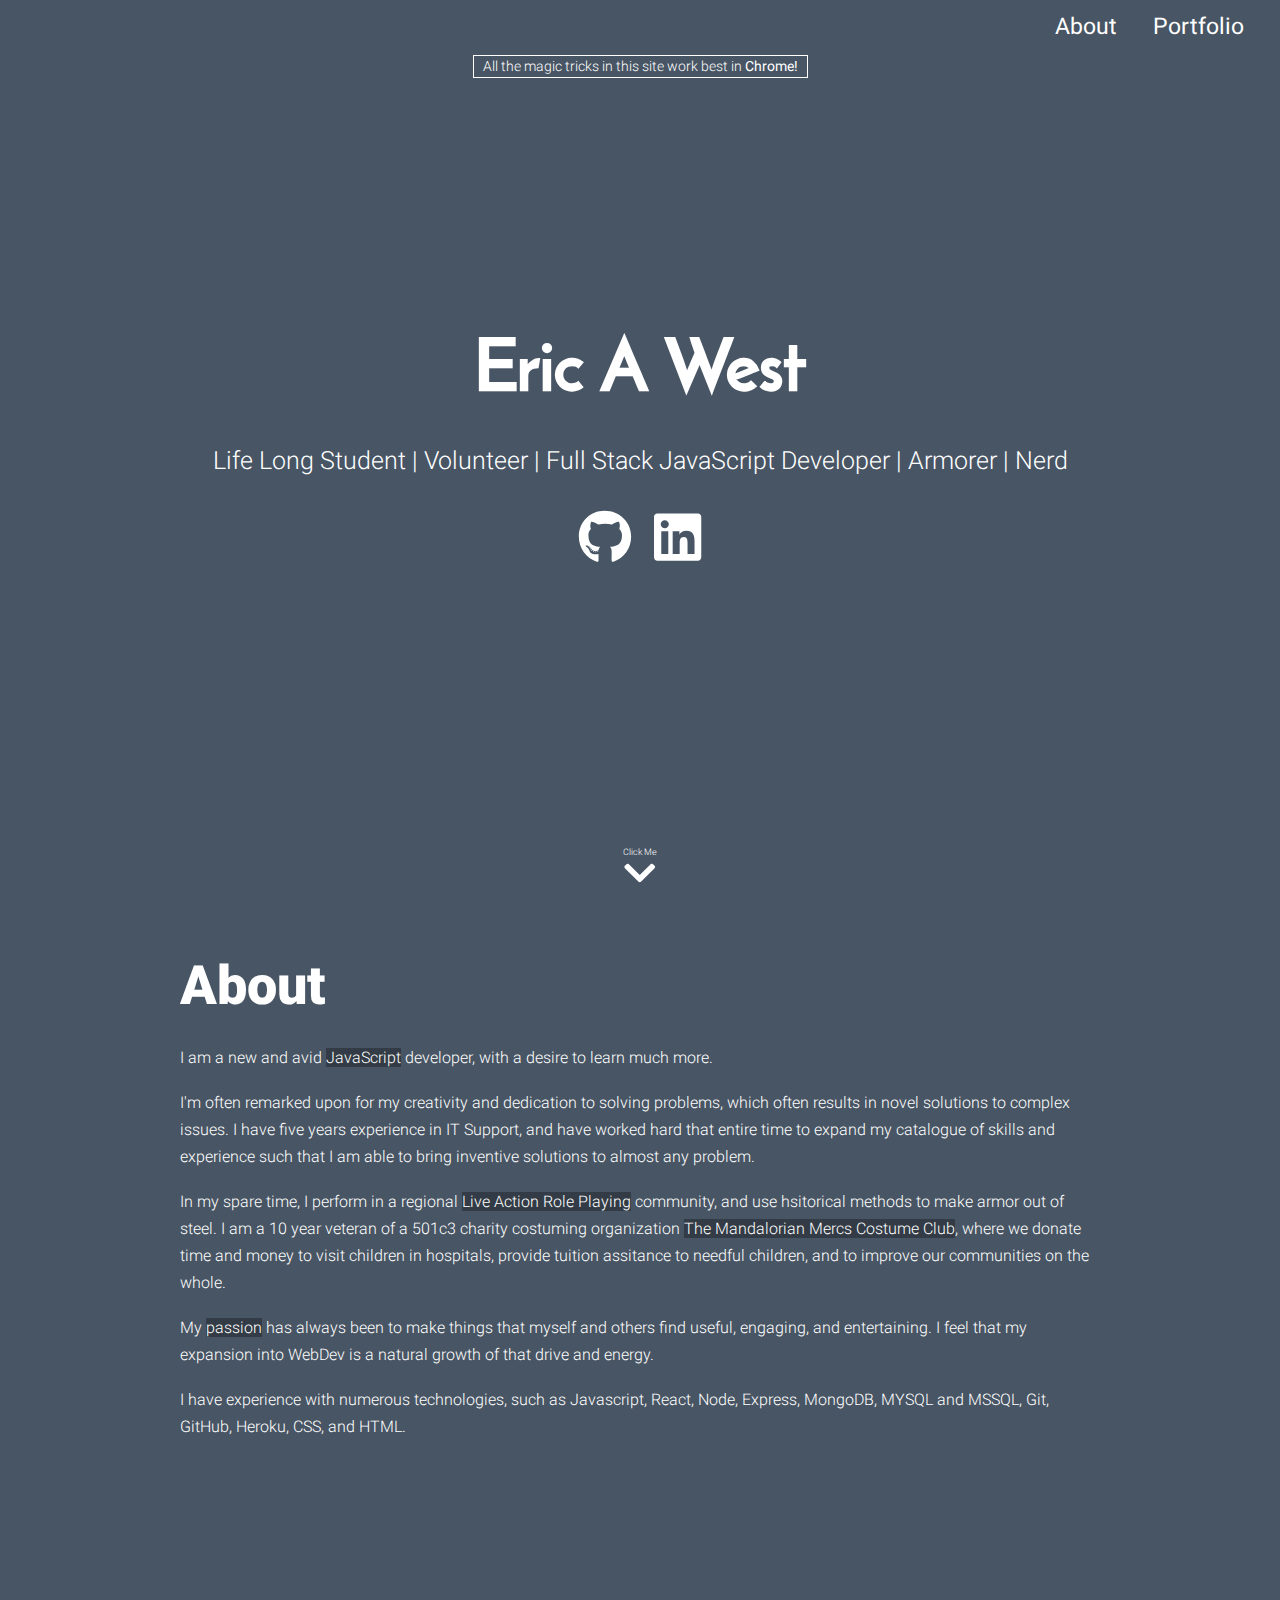
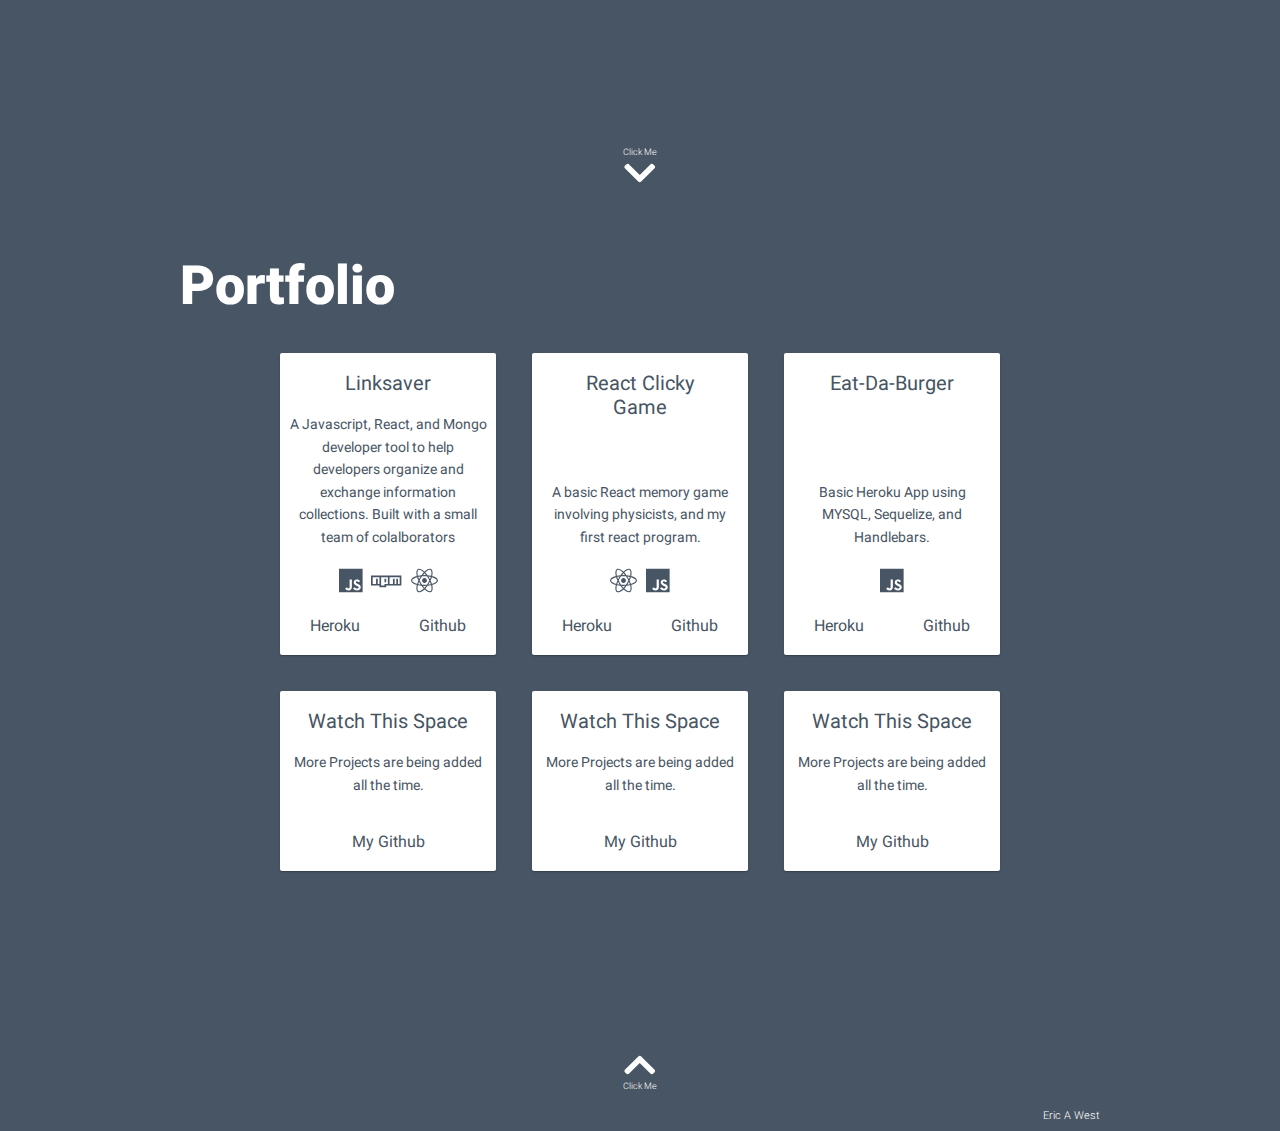
<file: index.html>
<!DOCTYPE html><html lang="en"><head><meta charset="utf-8"><meta name="viewport" content="width=device-width,initial-scale=1,shrink-to-fit=no"><meta name="theme-color" content="#000000"><link rel="manifest" href="/manifest.json"><link rel="shortcut icon" href="/favicon.ico"><title>Eric A West | Full Stack Developer | Armorer | Nerd</title><link href="/static/css/main.c14d0b73.css" rel="stylesheet"></head><body><noscript>You need to enable JavaScript to run this app.</noscript><div id="root"></div><script async src="https://www.googletagmanager.com/gtag/js?id=UA-115359405-1"></script><script>function gtag(){dataLayer.push(arguments)}window.dataLayer=window.dataLayer||[],gtag("js",new Date),gtag("config","UA-115359405-1")</script><script type="text/javascript" src="/static/js/main.3a4a1f70.js"></script></body></html>
</file>
<file: static/css/main.c14d0b73.css>
html{-webkit-box-sizing:border-box;box-sizing:border-box;font-size:14px}*,:after,:before{-webkit-box-sizing:inherit;box-sizing:inherit}body,h1,h2,h3,h4,h5,h6,ol,p,ul{margin:0;padding:0}ol,ul{list-style:none}img{max-width:100%;height:auto}@font-face{font-family:Roboto;font-style:normal;font-weight:100;src:local("Roboto Thin"),local("Roboto-Thin"),url(/static/media/roboto-100.9a8a1f8c.woff2) format("woff2")}@font-face{font-family:Roboto;font-style:normal;font-weight:300;src:local("Roboto Light"),local("Roboto-Light"),url(/static/media/roboto-300.c0cc9c92.woff2) format("woff2")}@font-face{font-family:Roboto;font-style:normal;font-weight:400;src:local("Roboto"),local("Roboto-Regular"),url(/static/media/roboto-400.ece6673e.woff2) format("woff2")}@font-face{font-family:Roboto;font-style:normal;font-weight:900;src:local("Roboto Black"),local("Roboto-Black"),url(/static/media/roboto-900.2e17a648.woff2) format("woff2")}@font-face{font-family:Reem Kufi;font-style:normal;font-weight:400;src:local("Reem Kufi Regular"),local("ReemKufi-Regular"),url(/static/media/reem-kufi-v4-latin-regular.d8f8811d.woff2) format("woff2"),url(/static/media/reem-kufi-v4-latin-regular.20e4fd7e.woff) format("woff")}html{font-size:12px}@media (min-width:376px){html{font-size:14px}}@media (min-width:426px){html{font-size:16px}}@media (min-width:769px){html{font-size:18px}}@media (min-width:1440px){html{font-size:20px}}body,h1,h2,h3,h4,h5,h6,ol,p,ul{font-family:Roboto,sans-serif;font-weight:300}h1{font-weight:900}.content-grid{margin:0 auto;width:calc(100% - 5rem)}@media (min-width:426px){.content-grid{width:calc(100% - 5rem)}}@media (min-width:769px){.content-grid{width:calc(100% - 10rem)}}@media (min-width:1025px){.content-grid{width:calc(100% - 20rem)}}::-webkit-scrollbar{display:none}a{text-decoration:none}.social-icons{padding:.25rem 0;font-size:3rem}@media (max-width:425px){.social-icons{font-size:2.5rem}}.social-icons a{padding:0 .625rem}.social-icons a.devto svg{margin-bottom:-.25rem;width:2.7rem;height:2.7rem}@media (max-width:425px){.social-icons a.devto svg{margin-bottom:-.225rem;width:2.25rem;height:2.25rem}}.social-icons.animate-icons a{display:inline-block;-webkit-transform:perspective(1px) translateZ(0);transform:perspective(1px) translateZ(0);-webkit-box-shadow:0 0 1px transparent;box-shadow:0 0 1px transparent}.social-icons.animate-icons a:active,.social-icons.animate-icons a:focus,.social-icons.animate-icons a:hover{-webkit-animation-name:icon-wobble;animation-name:icon-wobble;-webkit-animation-duration:.75s;animation-duration:.75s;-webkit-animation-timing-function:ease-in-out;animation-timing-function:ease-in-out;-webkit-animation-iteration-count:1;animation-iteration-count:1}@-webkit-keyframes icon-wobble{25%{-webkit-transform:translateY(-8px);transform:translateY(-8px)}50%{-webkit-transform:translateY(0);transform:translateY(0)}75%{-webkit-transform:translateY(-4px);transform:translateY(-4px)}to{-webkit-transform:translateY(0);transform:translateY(0)}}@keyframes icon-wobble{25%{-webkit-transform:translateY(-8px);transform:translateY(-8px)}50%{-webkit-transform:translateY(0);transform:translateY(0)}75%{-webkit-transform:translateY(-4px);transform:translateY(-4px)}to{-webkit-transform:translateY(0);transform:translateY(0)}}nav{position:fixed;top:0;width:100%;height:3rem;display:-ms-flexbox;display:flex;-ms-flex-align:center;align-items:center;-ms-flex-pack:end;justify-content:flex-end}@media (max-width:425px){nav{height:4rem}}nav .magic-wand{cursor:pointer;justify-self:flex-start;margin-left:1rem;display:-ms-flexbox;display:flex;-ms-flex-direction:column;flex-direction:column;-ms-flex-align:center;align-items:center}nav .magic-wand .magic-text{text-align:center;font-size:.5rem;padding-top:.25rem}nav .magic-wand.bounce-xy{-webkit-animation:bounce-xy 2s infinite;animation:bounce-xy 2s infinite}@-webkit-keyframes bounce-xy{0%,20%,50%,80%,to{-webkit-transform:translateY(0) translateX(0);transform:translateY(0) translateX(0)}40%{-webkit-transform:translateY(2px) translateX(2px);transform:translateY(2px) translateX(2px)}60%{-webkit-transform:translateY(1px) translateX(1px);transform:translateY(1px) translateX(1px)}}@keyframes bounce-xy{0%,20%,50%,80%,to{-webkit-transform:translateY(0) translateX(0);transform:translateY(0) translateX(0)}40%{-webkit-transform:translateY(2px) translateX(2px);transform:translateY(2px) translateX(2px)}60%{-webkit-transform:translateY(1px) translateX(1px);transform:translateY(1px) translateX(1px)}}nav .menu{margin-right:1rem;display:-ms-flexbox;display:flex;-ms-flex:1 1;flex:1 1;-ms-flex-pack:end;justify-content:flex-end}nav .menu__item{padding:.25rem 0;margin:0 1rem;font-size:1.25rem;font-weight:400;border-bottom:2px solid transparent}nav .menu__item:hover{cursor:pointer}.scroll-to-next{cursor:pointer}.scroll-to-next .arrow{text-align:center;margin:0 auto;padding-bottom:.5rem}.scroll-to-next .arrow .scroll-text{text-align:center;font-size:.5rem;margin-bottom:-.125rem}.scroll-to-next .bounce{-webkit-animation:bounce 2s infinite;animation:bounce 2s infinite}@-webkit-keyframes bounce{0%,20%,50%,80%,to{-webkit-transform:translateY(0);transform:translateY(0)}40%{-webkit-transform:translateY(-30px);transform:translateY(-30px)}60%{-webkit-transform:translateY(-15px);transform:translateY(-15px)}}@keyframes bounce{0%,20%,50%,80%,to{-webkit-transform:translateY(0);transform:translateY(0)}40%{-webkit-transform:translateY(-30px);transform:translateY(-30px)}60%{-webkit-transform:translateY(-15px);transform:translateY(-15px)}}.landing-page{min-height:100vh;-ms-flex:0 1 auto;flex:0 1 auto;-ms-flex-direction:column;flex-direction:column;-ms-flex-pack:center}.landing-page,.landing-page main{display:-ms-flexbox;display:flex;justify-content:center}.landing-page main{-ms-flex:1 0 auto;flex:1 0 auto;-ms-flex-direction:column;flex-direction:column;-ms-flex-pack:center;padding:3.25rem 1.5rem 1rem;text-align:center}@media (max-width:425px){.landing-page main{padding:4.25rem 1.5rem 1rem}}.landing-page main .intro-wrapper{-ms-flex:auto;flex:auto;display:-ms-flexbox;display:flex;-ms-flex-direction:column;flex-direction:column;-ms-flex-pack:center;justify-content:center;text-align:center}.landing-page main .intro-wrapper>.intro-name{font-family:Reem Kufi,sans-serif;font-size:4rem;font-weight:700;line-height:4rem;padding-bottom:1rem}@media (max-width:425px){.landing-page main .intro-wrapper>.intro-name{font-size:3rem;line-height:3.5rem}}.landing-page main .intro-wrapper>.tagline{font-size:1.375rem;margin:1.5rem 0;font-weight:300}@media (max-width:425px){.landing-page main .intro-wrapper>.tagline{font-size:1.25rem}}.landing-page main .browser-notes{font-size:.75rem}.landing-page main .browser-notes span{border-width:1px;border-style:solid;padding:.125rem .5rem}.about-page{padding-top:2rem;min-height:100vh;display:-ms-flexbox;display:flex;-ms-flex:0 1 auto;flex:0 1 auto;-ms-flex-direction:column;flex-direction:column;-ms-flex-pack:center;justify-content:center}@media (max-width:425px){.about-page{padding-top:3rem}}.about-page h1{padding:1rem 0;font-size:3rem}.about-page .content-grid{-ms-flex:auto;flex:auto}.about-page .about-wrapper .about-content{font-size:.875rem;line-height:1.5rem}@media (max-width:425px){.about-page .about-wrapper .about-content{font-size:1rem}}.about-page .about-wrapper .about-content p{font-weight:300;padding:.5rem 0}.about-page .about-wrapper .about-content .text-emoji{padding:2rem 0;font-size:1.5rem;font-weight:300;text-align:center}.portfolio-item{display:-ms-flexbox;display:flex;-ms-flex-direction:column;flex-direction:column;margin:.5rem 0;border-radius:2px;-webkit-transition:-webkit-box-shadow .25s;transition:-webkit-box-shadow .25s;-o-transition:box-shadow .25s;transition:box-shadow .25s;transition:box-shadow .25s,-webkit-box-shadow .25s;-webkit-box-shadow:0 1px 1px 0 rgba(0,0,0,.14),0 1px 3px 0 rgba(0,0,0,.12),0 2px 1px -2px rgba(0,0,0,.2);box-shadow:0 1px 1px 0 rgba(0,0,0,.14),0 1px 3px 0 rgba(0,0,0,.12),0 2px 1px -2px rgba(0,0,0,.2);width:12rem;margin:1rem}@media (max-width:425px){.portfolio-item{width:15rem}}.portfolio-item:hover{-webkit-box-shadow:0 6px 12px 0 rgba(0,0,0,.2);box-shadow:0 6px 12px 0 rgba(0,0,0,.2)}.portfolio-item__title{-ms-flex:1 1;flex:1 1;padding:1rem 1.5rem;font-size:1.125rem;font-weight:400;text-align:center}@media (max-width:425px){.portfolio-item__title{font-size:1.25rem}}.portfolio-item__desc{display:-ms-flexbox;display:flex;-ms-flex-direction:column;flex-direction:column;padding:0 .5rem;font-size:.75rem;font-weight:400;text-align:center;line-height:1.25rem}@media (max-width:425px){.portfolio-item__desc{font-size:.875rem}}.portfolio-item__icon{padding:1rem 0;font-size:1.5rem;font-weight:100;text-align:center}.portfolio-item__icon svg{margin:0 .25rem}.portfolio-item__links{padding:0 0 .75rem;display:-ms-flexbox;display:flex;-ms-flex-pack:distribute;justify-content:space-around;font-size:.875rem;font-weight:400}.portfolio-item__links a{padding-bottom:.25rem;border-bottom:2px solid transparent}.portfolio-item__links a:hover{cursor:pointer;border-bottom:2px solid inherit}.scroll-to-previous{cursor:pointer}.scroll-to-previous .arrow{text-align:center;margin:0 auto;padding-bottom:.5rem}.scroll-to-previous .arrow .scroll-text{text-align:center;font-size:.5rem;margin-top:-.125rem}.scroll-to-previous .bounce{-webkit-animation:bounce 2s infinite;animation:bounce 2s infinite}@-webkit-keyframes bounce{0%,20%,50%,80%,to{-webkit-transform:translateY(0);transform:translateY(0)}40%{-webkit-transform:translateY(-30px);transform:translateY(-30px)}60%{-webkit-transform:translateY(-15px);transform:translateY(-15px)}}@keyframes bounce{0%,20%,50%,80%,to{-webkit-transform:translateY(0);transform:translateY(0)}40%{-webkit-transform:translateY(-30px);transform:translateY(-30px)}60%{-webkit-transform:translateY(-15px);transform:translateY(-15px)}}.portfolio-page{padding-top:2rem;min-height:100vh;display:-ms-flexbox;display:flex;-ms-flex:0 1 auto;flex:0 1 auto;-ms-flex-direction:column;flex-direction:column;-ms-flex-pack:center;justify-content:center}@media (max-width:425px){.portfolio-page{padding-top:3rem}}.portfolio-page h1{padding:1rem 0;font-size:3rem}.portfolio-page .content-grid{-ms-flex:auto;flex:auto}.portfolio-page .portfolio-wrapper{display:-ms-flexbox;display:flex;-ms-flex-wrap:wrap;flex-wrap:wrap;-ms-flex-pack:center;justify-content:center}@media (max-width:425px){.portfolio-page .portfolio-wrapper{-ms-flex-direction:column;flex-direction:column;-ms-flex-align:center;align-items:center}}.parallax{position:fixed;z-index:1}.parallax #stars1{-webkit-animation:animStar 150s linear infinite;animation:animStar 150s linear infinite}.parallax #stars1,.parallax #stars1:after{width:1px;height:1px;border-radius:50%;background:transparent;-webkit-box-shadow:760px 1339px,897px 1165px,1618px 403px,1306px 981px,921px 594px,28px 1871px,633px 1867px,1810px 447px,1400px 244px,280px 990px,752px 801px,444px 1674px,453px 703px,1433px 845px,805px 1423px,982px 31px,727px 1102px,553px 1249px,431px 273px,821px 331px,1009px 1531px,470px 903px,1350px 438px,1096px 1017px,893px 478px,557px 7px,1666px 47px,1635px 467px,1556px 1413px,1250px 944px,1296px 972px,1507px 777px,1051px 1910px,176px 1230px,1535px 1734px,715px 1926px,1785px 289px,170px 534px,1843px 1586px,525px 164px,694px 804px,1980px 1868px,1601px 1702px,180px 993px,379px 18px,1362px 1218px,1552px 1740px,253px 1248px,543px 28px,495px 1580px,1866px 783px,1339px 920px,326px 536px,1570px 1511px,619px 218px,359px 1472px,707px 749px,1487px 1833px,241px 208px,152px 1739px,794px 927px,808px 1416px,236px 182px,820px 1196px,625px 1918px,1711px 375px,785px 1910px,295px 1541px,1178px 1492px,282px 71px,221px 1107px,1193px 1206px,1050px 395px,1362px 1744px,740px 1874px,1766px 1860px,785px 681px,217px 1420px,1121px 715px,635px 771px,923px 1480px,680px 240px,106px 1955px,1858px 1158px,186px 560px,1369px 1133px,1084px 1844px,1318px 763px,277px 875px,701px 861px,1036px 1149px,1212px 1981px,1804px 199px,866px 559px,1650px 1295px,486px 258px,943px 1594px,1893px 233px,1902px 1204px,1233px 1545px,241px 10px,404px 1603px,1044px 1369px,1684px 1116px,777px 1215px,1716px 1061px,1512px 1787px,830px 114px,1035px 404px,1969px 1162px,1222px 45px,1354px 1241px,469px 1152px,1439px 1537px,1205px 630px,366px 533px,1011px 296px,658px 644px,234px 1576px,1689px 591px,983px 1502px,1596px 619px,1548px 1281px,460px 582px,1668px 885px,1185px 1835px,912px 137px,733px 817px,732px 1779px,157px 305px,758px 1814px,581px 1545px,1471px 603px,1759px 1442px,932px 1839px,1385px 1934px,1002px 388px,1098px 322px,747px 636px,1325px 1081px,1041px 41px,259px 516px,1218px 873px,40px 880px,1131px 1551px,881px 304px,184px 1518px,1851px 281px,1913px 1480px,661px 19px,1704px 1454px,543px 1372px,1817px 380px,1567px 532px,344px 347px,910px 1307px,155px 219px,356px 1851px,517px 131px,1770px 1442px,1114px 799px,1761px 1578px,754px 454px,565px 604px,1254px 1368px,9px 379px,1613px 1627px,1631px 1581px,1351px 632px,1692px 829px,1279px 1663px,412px 460px,976px 1485px,1652px 1917px,443px 1673px,83px 1906px,978px 929px,931px 407px,1775px 344px,479px 1190px,907px 646px,319px 408px,989px 1579px,1022px 459px,334px 1894px,1256px 322px,1038px 140px,1781px 1190px,782px 1391px,896px 1350px,785px 1451px,1239px 1743px,558px 37px,1710px 1325px,1074px 162px,483px 601px,59px 1792px,206px 1358px,501px 1417px,1082px 1479px,1631px 499px,236px 1147px,2000px 1998px,522px 1425px,15px 994px,220px 1901px,1894px 1016px,368px 666px,1315px 1068px,1847px 1821px,1479px 1783px,258px 270px,1593px 1073px,423px 1603px,45px 100px,94px 405px,587px 1729px,451px 281px,1447px 931px,404px 94px,1061px 236px,1886px 191px,1136px 1762px,593px 901px,1192px 407px,1260px 1333px,192px 1845px,448px 231px,1719px 329px,1050px 166px,414px 1189px,64px 1373px,1151px 112px,63px 50px,1586px 920px,640px 187px,986px 1147px,1152px 1597px,358px 512px,1844px 288px,183px 580px,1171px 1196px,560px 441px,1843px 947px,209px 1262px,1817px 269px,1882px 726px,1635px 902px,304px 1093px,1881px 1522px,533px 571px,838px 1098px,1335px 1172px,1605px 1783px,1986px 1943px,209px 1164px,40px 1657px,1390px 1182px,1169px 1954px,913px 330px,897px 1187px,1261px 599px,1244px 951px,1917px 1724px,471px 109px,1380px 337px,1834px 14px,1329px 580px,1158px 1099px,1881px 802px,502px 932px,1581px 1917px,1677px 352px,74px 1810px,1321px 1472px,378px 1424px,654px 1560px,1063px 7px,101px 1742px,1290px 851px,1480px 1485px,308px 124px,1858px 620px,377px 1701px,1393px 1527px,488px 1419px,720px 111px,1372px 834px,367px 1653px,114px 72px,787px 1451px,1748px 15px,1515px 347px,541px 1837px,1511px 1726px,982px 1063px,833px 845px,455px 459px,266px 191px,1605px 1452px,895px 775px,854px 603px,935px 468px,151px 290px,799px 996px,1821px 913px,1761px 1142px,1796px 63px,126px 1378px,1168px 1311px,1033px 1190px,1035px 601px,649px 197px,412px 446px,44px 920px,1439px 79px,303px 519px,799px 1990px,1217px 1388px,376px 154px,41px 1906px,13px 508px,596px 870px,1840px 538px,136px 735px,243px 1173px,831px 1426px,879px 360px,1627px 190px,27px 516px,1843px 907px,512px 1790px,1175px 831px,1326px 1224px,1923px 889px,467px 771px,683px 1089px,1300px 597px,332px 181px,780px 1524px,1797px 1473px,532px 1220px,451px 889px,1181px 1459px,1981px 160px,1528px 1736px,1225px 1908px,1974px 1656px,1163px 1683px,194px 1061px,1409px 1854px,1493px 1161px,582px 814px,1457px 1466px,48px 1195px,1735px 515px,1777px 831px,851px 1583px,733px 28px,1638px 1309px,208px 891px,1770px 1869px,1424px 1972px,1560px 344px,6px 1843px,1681px 1555px,296px 965px,623px 750px,1444px 1901px,1506px 189px,1808px 1259px,1803px 1317px,1919px 1339px,1647px 1350px,1197px 1143px,678px 403px,1493px 1698px,1740px 1620px,352px 736px,99px 600px,1636px 1275px,1943px 1695px,854px 360px,1101px 831px,1176px 47px,1301px 1006px,521px 1830px,396px 1641px,1879px 926px,800px 1887px,205px 1097px,144px 1692px,1625px 837px,1176px 1216px,1760px 537px,557px 732px,1893px 1308px,6px 1172px,1183px 1412px,1203px 1987px,851px 62px,63px 17px,1853px 1368px,770px 633px,662px 203px,61px 1919px,306px 1228px,1028px 1244px,1423px 1467px,888px 798px,759px 383px,837px 1422px,221px 1618px,907px 34px,488px 36px,1295px 745px,493px 135px,359px 1825px,1953px 1620px,1422px 274px,815px 1510px,331px 17px,1418px 1917px,100px 728px,1669px 741px,1656px 899px,406px 330px,1408px 753px,1975px 1848px,1130px 1561px,388px 1821px,415px 1070px,82px 1378px,1476px 784px,1394px 1653px,1495px 1213px,1809px 1347px,458px 1031px,1190px 542px,1407px 661px,869px 408px,184px 997px,1987px 783px,1627px 1406px,659px 428px,572px 1576px,950px 1891px,519px 1847px,1680px 797px,1609px 944px,603px 158px,1864px 1883px,703px 726px,539px 234px,1401px 1756px,535px 799px,1323px 752px,969px 1240px,435px 1284px,1413px 309px,550px 909px,843px 342px,261px 375px,1665px 1905px,595px 520px,751px 1166px,285px 1430px,1363px 1864px,1081px 1554px,640px 1177px,989px 360px,1114px 815px,1724px 1163px,322px 776px,251px 1384px,433px 1856px,1675px 1843px,1215px 244px,1851px 1161px,1248px 719px,1171px 211px,763px 1567px,970px 406px,52px 1149px,1416px 403px,1590px 1470px,489px 1317px,279px 1104px,44px 115px,1432px 110px,1916px 1911px,1811px 1099px,1618px 1018px,1818px 550px,1072px 237px,872px 355px,1323px 1075px,1px 1728px,835px 1672px,609px 1640px,1758px 729px,954px 837px,769px 541px,543px 1694px,187px 1063px,243px 1873px,1262px 15px,1620px 359px,1126px 856px,874px 152px,397px 323px,98px 580px,848px 816px,1015px 205px,176px 1467px,825px 769px,146px 1000px,15px 162px,441px 80px,1039px 1740px,277px 1188px,1890px 337px,413px 1352px,998px 1137px,532px 1393px,1652px 33px,28px 1008px,1598px 1778px,1107px 5px,541px 1661px,394px 19px,1260px 563px,1799px 1403px,931px 1503px,19px 709px,965px 914px,98px 1432px,217px 408px,1948px 748px,607px 1777px,623px 62px,189px 1889px,1736px 252px,56px 168px,1688px 516px,1592px 1437px,484px 836px,277px 1435px,393px 644px,1778px 1204px,1264px 960px,1610px 1240px,12px 49px,749px 1874px,592px 1391px,434px 1570px,1413px 1078px,1359px 1506px,1191px 1835px,957px 79px,1543px 572px,629px 720px,529px 466px,976px 73px,97px 667px,1294px 1205px,643px 78px,1563px 195px,1434px 271px,660px 83px,109px 544px,1028px 124px,864px 1169px,1796px 1964px,1705px 1571px,1170px 1687px,688px 1600px,1666px 44px,512px 26px,1322px 64px,278px 440px,1937px 977px,1585px 1454px,116px 1399px,972px 1397px,163px 1905px,354px 1504px,236px 1069px,1514px 177px,202px 648px,1530px 5px,1828px 440px,555px 1272px,1320px 892px,566px 876px,677px 1464px,578px 1671px,591px 1590px,968px 286px,1551px 395px,575px 32px,168px 950px,1544px 1397px,1619px 625px,1577px 208px,477px 1288px,1383px 1564px,1861px 430px,1405px 916px,65px 1324px,1893px 1131px,1045px 965px,233px 869px,1923px 399px,1869px 1364px,802px 1746px,1334px 1568px,812px 1565px,1477px 1161px,402px 13px,1127px 878px,313px 550px,267px 485px,101px 27px,624px 1181px,478px 691px,1307px 1874px,622px 998px,1275px 1181px,1387px 1677px,925px 663px,1543px 1559px,130px 175px,122px 1643px,1075px 792px,1858px 888px,183px 860px,1871px 244px,1373px 480px,356px 1438px,416px 847px,884px 1323px,676px 362px,379px 490px,1812px 121px,789px 239px,427px 1360px,1718px 717px,1938px 1731px,1700px 1487px,1719px 921px,761px 213px,841px 1043px,256px 1217px,251px 714px,1872px 1303px,150px 1610px,1874px 598px,946px 1832px,589px 560px,1668px 1894px,24px 17px,88px 1537px,1222px 310px,1887px 1352px,746px 381px,546px 177px,1186px 950px,1078px 655px,1348px 1567px,1736px 353px,894px 187px,489px 774px,316px 627px,975px 1796px,1717px 1186px,1488px 940px,1837px 1591px,1027px 1087px,1894px 1512px,1964px 520px,19px 1388px,26px 1630px,1319px 709px,762px 1358px,459px 1892px,1608px 408px,1125px 1528px,664px 415px,1551px 555px,1979px 1179px,1939px 936px,374px 382px,1329px 617px,101px 627px,1439px 1395px,52px 208px,1242px 1948px,917px 460px,424px 660px;box-shadow:760px 1339px,897px 1165px,1618px 403px,1306px 981px,921px 594px,28px 1871px,633px 1867px,1810px 447px,1400px 244px,280px 990px,752px 801px,444px 1674px,453px 703px,1433px 845px,805px 1423px,982px 31px,727px 1102px,553px 1249px,431px 273px,821px 331px,1009px 1531px,470px 903px,1350px 438px,1096px 1017px,893px 478px,557px 7px,1666px 47px,1635px 467px,1556px 1413px,1250px 944px,1296px 972px,1507px 777px,1051px 1910px,176px 1230px,1535px 1734px,715px 1926px,1785px 289px,170px 534px,1843px 1586px,525px 164px,694px 804px,1980px 1868px,1601px 1702px,180px 993px,379px 18px,1362px 1218px,1552px 1740px,253px 1248px,543px 28px,495px 1580px,1866px 783px,1339px 920px,326px 536px,1570px 1511px,619px 218px,359px 1472px,707px 749px,1487px 1833px,241px 208px,152px 1739px,794px 927px,808px 1416px,236px 182px,820px 1196px,625px 1918px,1711px 375px,785px 1910px,295px 1541px,1178px 1492px,282px 71px,221px 1107px,1193px 1206px,1050px 395px,1362px 1744px,740px 1874px,1766px 1860px,785px 681px,217px 1420px,1121px 715px,635px 771px,923px 1480px,680px 240px,106px 1955px,1858px 1158px,186px 560px,1369px 1133px,1084px 1844px,1318px 763px,277px 875px,701px 861px,1036px 1149px,1212px 1981px,1804px 199px,866px 559px,1650px 1295px,486px 258px,943px 1594px,1893px 233px,1902px 1204px,1233px 1545px,241px 10px,404px 1603px,1044px 1369px,1684px 1116px,777px 1215px,1716px 1061px,1512px 1787px,830px 114px,1035px 404px,1969px 1162px,1222px 45px,1354px 1241px,469px 1152px,1439px 1537px,1205px 630px,366px 533px,1011px 296px,658px 644px,234px 1576px,1689px 591px,983px 1502px,1596px 619px,1548px 1281px,460px 582px,1668px 885px,1185px 1835px,912px 137px,733px 817px,732px 1779px,157px 305px,758px 1814px,581px 1545px,1471px 603px,1759px 1442px,932px 1839px,1385px 1934px,1002px 388px,1098px 322px,747px 636px,1325px 1081px,1041px 41px,259px 516px,1218px 873px,40px 880px,1131px 1551px,881px 304px,184px 1518px,1851px 281px,1913px 1480px,661px 19px,1704px 1454px,543px 1372px,1817px 380px,1567px 532px,344px 347px,910px 1307px,155px 219px,356px 1851px,517px 131px,1770px 1442px,1114px 799px,1761px 1578px,754px 454px,565px 604px,1254px 1368px,9px 379px,1613px 1627px,1631px 1581px,1351px 632px,1692px 829px,1279px 1663px,412px 460px,976px 1485px,1652px 1917px,443px 1673px,83px 1906px,978px 929px,931px 407px,1775px 344px,479px 1190px,907px 646px,319px 408px,989px 1579px,1022px 459px,334px 1894px,1256px 322px,1038px 140px,1781px 1190px,782px 1391px,896px 1350px,785px 1451px,1239px 1743px,558px 37px,1710px 1325px,1074px 162px,483px 601px,59px 1792px,206px 1358px,501px 1417px,1082px 1479px,1631px 499px,236px 1147px,2000px 1998px,522px 1425px,15px 994px,220px 1901px,1894px 1016px,368px 666px,1315px 1068px,1847px 1821px,1479px 1783px,258px 270px,1593px 1073px,423px 1603px,45px 100px,94px 405px,587px 1729px,451px 281px,1447px 931px,404px 94px,1061px 236px,1886px 191px,1136px 1762px,593px 901px,1192px 407px,1260px 1333px,192px 1845px,448px 231px,1719px 329px,1050px 166px,414px 1189px,64px 1373px,1151px 112px,63px 50px,1586px 920px,640px 187px,986px 1147px,1152px 1597px,358px 512px,1844px 288px,183px 580px,1171px 1196px,560px 441px,1843px 947px,209px 1262px,1817px 269px,1882px 726px,1635px 902px,304px 1093px,1881px 1522px,533px 571px,838px 1098px,1335px 1172px,1605px 1783px,1986px 1943px,209px 1164px,40px 1657px,1390px 1182px,1169px 1954px,913px 330px,897px 1187px,1261px 599px,1244px 951px,1917px 1724px,471px 109px,1380px 337px,1834px 14px,1329px 580px,1158px 1099px,1881px 802px,502px 932px,1581px 1917px,1677px 352px,74px 1810px,1321px 1472px,378px 1424px,654px 1560px,1063px 7px,101px 1742px,1290px 851px,1480px 1485px,308px 124px,1858px 620px,377px 1701px,1393px 1527px,488px 1419px,720px 111px,1372px 834px,367px 1653px,114px 72px,787px 1451px,1748px 15px,1515px 347px,541px 1837px,1511px 1726px,982px 1063px,833px 845px,455px 459px,266px 191px,1605px 1452px,895px 775px,854px 603px,935px 468px,151px 290px,799px 996px,1821px 913px,1761px 1142px,1796px 63px,126px 1378px,1168px 1311px,1033px 1190px,1035px 601px,649px 197px,412px 446px,44px 920px,1439px 79px,303px 519px,799px 1990px,1217px 1388px,376px 154px,41px 1906px,13px 508px,596px 870px,1840px 538px,136px 735px,243px 1173px,831px 1426px,879px 360px,1627px 190px,27px 516px,1843px 907px,512px 1790px,1175px 831px,1326px 1224px,1923px 889px,467px 771px,683px 1089px,1300px 597px,332px 181px,780px 1524px,1797px 1473px,532px 1220px,451px 889px,1181px 1459px,1981px 160px,1528px 1736px,1225px 1908px,1974px 1656px,1163px 1683px,194px 1061px,1409px 1854px,1493px 1161px,582px 814px,1457px 1466px,48px 1195px,1735px 515px,1777px 831px,851px 1583px,733px 28px,1638px 1309px,208px 891px,1770px 1869px,1424px 1972px,1560px 344px,6px 1843px,1681px 1555px,296px 965px,623px 750px,1444px 1901px,1506px 189px,1808px 1259px,1803px 1317px,1919px 1339px,1647px 1350px,1197px 1143px,678px 403px,1493px 1698px,1740px 1620px,352px 736px,99px 600px,1636px 1275px,1943px 1695px,854px 360px,1101px 831px,1176px 47px,1301px 1006px,521px 1830px,396px 1641px,1879px 926px,800px 1887px,205px 1097px,144px 1692px,1625px 837px,1176px 1216px,1760px 537px,557px 732px,1893px 1308px,6px 1172px,1183px 1412px,1203px 1987px,851px 62px,63px 17px,1853px 1368px,770px 633px,662px 203px,61px 1919px,306px 1228px,1028px 1244px,1423px 1467px,888px 798px,759px 383px,837px 1422px,221px 1618px,907px 34px,488px 36px,1295px 745px,493px 135px,359px 1825px,1953px 1620px,1422px 274px,815px 1510px,331px 17px,1418px 1917px,100px 728px,1669px 741px,1656px 899px,406px 330px,1408px 753px,1975px 1848px,1130px 1561px,388px 1821px,415px 1070px,82px 1378px,1476px 784px,1394px 1653px,1495px 1213px,1809px 1347px,458px 1031px,1190px 542px,1407px 661px,869px 408px,184px 997px,1987px 783px,1627px 1406px,659px 428px,572px 1576px,950px 1891px,519px 1847px,1680px 797px,1609px 944px,603px 158px,1864px 1883px,703px 726px,539px 234px,1401px 1756px,535px 799px,1323px 752px,969px 1240px,435px 1284px,1413px 309px,550px 909px,843px 342px,261px 375px,1665px 1905px,595px 520px,751px 1166px,285px 1430px,1363px 1864px,1081px 1554px,640px 1177px,989px 360px,1114px 815px,1724px 1163px,322px 776px,251px 1384px,433px 1856px,1675px 1843px,1215px 244px,1851px 1161px,1248px 719px,1171px 211px,763px 1567px,970px 406px,52px 1149px,1416px 403px,1590px 1470px,489px 1317px,279px 1104px,44px 115px,1432px 110px,1916px 1911px,1811px 1099px,1618px 1018px,1818px 550px,1072px 237px,872px 355px,1323px 1075px,1px 1728px,835px 1672px,609px 1640px,1758px 729px,954px 837px,769px 541px,543px 1694px,187px 1063px,243px 1873px,1262px 15px,1620px 359px,1126px 856px,874px 152px,397px 323px,98px 580px,848px 816px,1015px 205px,176px 1467px,825px 769px,146px 1000px,15px 162px,441px 80px,1039px 1740px,277px 1188px,1890px 337px,413px 1352px,998px 1137px,532px 1393px,1652px 33px,28px 1008px,1598px 1778px,1107px 5px,541px 1661px,394px 19px,1260px 563px,1799px 1403px,931px 1503px,19px 709px,965px 914px,98px 1432px,217px 408px,1948px 748px,607px 1777px,623px 62px,189px 1889px,1736px 252px,56px 168px,1688px 516px,1592px 1437px,484px 836px,277px 1435px,393px 644px,1778px 1204px,1264px 960px,1610px 1240px,12px 49px,749px 1874px,592px 1391px,434px 1570px,1413px 1078px,1359px 1506px,1191px 1835px,957px 79px,1543px 572px,629px 720px,529px 466px,976px 73px,97px 667px,1294px 1205px,643px 78px,1563px 195px,1434px 271px,660px 83px,109px 544px,1028px 124px,864px 1169px,1796px 1964px,1705px 1571px,1170px 1687px,688px 1600px,1666px 44px,512px 26px,1322px 64px,278px 440px,1937px 977px,1585px 1454px,116px 1399px,972px 1397px,163px 1905px,354px 1504px,236px 1069px,1514px 177px,202px 648px,1530px 5px,1828px 440px,555px 1272px,1320px 892px,566px 876px,677px 1464px,578px 1671px,591px 1590px,968px 286px,1551px 395px,575px 32px,168px 950px,1544px 1397px,1619px 625px,1577px 208px,477px 1288px,1383px 1564px,1861px 430px,1405px 916px,65px 1324px,1893px 1131px,1045px 965px,233px 869px,1923px 399px,1869px 1364px,802px 1746px,1334px 1568px,812px 1565px,1477px 1161px,402px 13px,1127px 878px,313px 550px,267px 485px,101px 27px,624px 1181px,478px 691px,1307px 1874px,622px 998px,1275px 1181px,1387px 1677px,925px 663px,1543px 1559px,130px 175px,122px 1643px,1075px 792px,1858px 888px,183px 860px,1871px 244px,1373px 480px,356px 1438px,416px 847px,884px 1323px,676px 362px,379px 490px,1812px 121px,789px 239px,427px 1360px,1718px 717px,1938px 1731px,1700px 1487px,1719px 921px,761px 213px,841px 1043px,256px 1217px,251px 714px,1872px 1303px,150px 1610px,1874px 598px,946px 1832px,589px 560px,1668px 1894px,24px 17px,88px 1537px,1222px 310px,1887px 1352px,746px 381px,546px 177px,1186px 950px,1078px 655px,1348px 1567px,1736px 353px,894px 187px,489px 774px,316px 627px,975px 1796px,1717px 1186px,1488px 940px,1837px 1591px,1027px 1087px,1894px 1512px,1964px 520px,19px 1388px,26px 1630px,1319px 709px,762px 1358px,459px 1892px,1608px 408px,1125px 1528px,664px 415px,1551px 555px,1979px 1179px,1939px 936px,374px 382px,1329px 617px,101px 627px,1439px 1395px,52px 208px,1242px 1948px,917px 460px,424px 660px}.parallax #stars1:after{content:" ";position:absolute;top:2000px}.parallax #stars2{-webkit-animation:animStar 100s linear infinite;animation:animStar 100s linear infinite}.parallax #stars2,.parallax #stars2:after{width:2px;height:2px;border-radius:50%;background:transparent;-webkit-box-shadow:1536px 897px,988px 426px,1296px 847px,1547px 1361px,1092px 1898px,1834px 1896px,1397px 791px,705px 1283px,415px 1028px,113px 1069px,216px 228px,1593px 514px,1882px 1930px,1830px 1179px,475px 171px,480px 1560px,1097px 752px,404px 487px,1540px 690px,1589px 1958px,1289px 165px,477px 1209px,1658px 880px,1380px 803px,587px 1273px,1555px 25px,358px 508px,1056px 1056px,1729px 1744px,1956px 1717px,1474px 185px,91px 792px,1944px 341px,78px 642px,509px 1457px,1925px 1503px,58px 547px,282px 429px,816px 1368px,771px 308px,875px 320px,1022px 1776px,742px 1030px,131px 1172px,442px 374px,1935px 317px,137px 761px,1197px 1679px,155px 792px,1766px 1298px,1972px 1113px,927px 1402px,473px 435px,213px 1755px,1137px 497px,1310px 487px,465px 1301px,1549px 1817px,1828px 1117px,1437px 439px,1969px 328px,749px 1915px,1572px 490px,388px 1841px,1052px 606px,1659px 1422px,1308px 737px,1184px 238px,685px 63px,676px 1068px,1879px 646px,119px 533px,652px 1050px,1620px 1372px,1965px 1624px,1703px 1010px,693px 565px,1343px 467px,858px 1883px,37px 1121px,1684px 285px,411px 835px,1131px 981px,603px 1519px,890px 760px,321px 816px,954px 741px,472px 521px,1009px 1519px,20px 1009px,1757px 245px,1816px 600px,868px 518px,1369px 951px,1344px 1445px,103px 1647px,118px 557px,1689px 1454px,523px 137px,315px 839px,951px 131px,816px 1964px,792px 1893px,1718px 125px,1382px 1821px,1757px 367px,601px 239px,1147px 96px,21px 1101px,413px 747px,1244px 976px,1425px 144px,1452px 621px,623px 1941px,693px 725px,1993px 121px,1878px 1368px,145px 1879px,760px 449px,851px 1291px,1577px 1958px,1146px 1602px,1866px 1721px,1140px 1509px,9px 1714px,600px 1056px,1945px 1891px,1578px 521px,586px 763px,915px 1588px,702px 67px,1131px 229px,1073px 1658px,125px 760px,533px 1306px,1003px 156px,138px 1413px,1871px 1361px,957px 74px,875px 1183px,659px 1427px,823px 581px,78px 1601px,32px 326px,84px 1088px,87px 110px,1347px 1636px,1418px 1287px,956px 959px,400px 855px,386px 265px,1447px 695px,802px 75px,1787px 150px,628px 213px,972px 1539px,194px 1053px,304px 731px,820px 525px,1573px 1129px,893px 1146px,1738px 1223px,1714px 1749px,807px 936px,514px 308px,1860px 312px,100px 1px,1883px 677px,387px 1756px,533px 1129px,270px 1658px,145px 1819px,1846px 1240px,255px 109px,534px 331px,1225px 726px,1859px 260px,1796px 537px,1651px 258px,1601px 773px,712px 458px,725px 1026px,1729px 1617px,577px 1896px,1579px 1030px,1629px 1576px,106px 1403px,1462px 1128px,246px 506px,107px 91px,197px 1339px,1050px 1555px,1033px 1358px,167px 1634px,535px 895px,162px 1011px,465px 1048px,125px 1235px,724px 927px,665px 1053px;box-shadow:1536px 897px,988px 426px,1296px 847px,1547px 1361px,1092px 1898px,1834px 1896px,1397px 791px,705px 1283px,415px 1028px,113px 1069px,216px 228px,1593px 514px,1882px 1930px,1830px 1179px,475px 171px,480px 1560px,1097px 752px,404px 487px,1540px 690px,1589px 1958px,1289px 165px,477px 1209px,1658px 880px,1380px 803px,587px 1273px,1555px 25px,358px 508px,1056px 1056px,1729px 1744px,1956px 1717px,1474px 185px,91px 792px,1944px 341px,78px 642px,509px 1457px,1925px 1503px,58px 547px,282px 429px,816px 1368px,771px 308px,875px 320px,1022px 1776px,742px 1030px,131px 1172px,442px 374px,1935px 317px,137px 761px,1197px 1679px,155px 792px,1766px 1298px,1972px 1113px,927px 1402px,473px 435px,213px 1755px,1137px 497px,1310px 487px,465px 1301px,1549px 1817px,1828px 1117px,1437px 439px,1969px 328px,749px 1915px,1572px 490px,388px 1841px,1052px 606px,1659px 1422px,1308px 737px,1184px 238px,685px 63px,676px 1068px,1879px 646px,119px 533px,652px 1050px,1620px 1372px,1965px 1624px,1703px 1010px,693px 565px,1343px 467px,858px 1883px,37px 1121px,1684px 285px,411px 835px,1131px 981px,603px 1519px,890px 760px,321px 816px,954px 741px,472px 521px,1009px 1519px,20px 1009px,1757px 245px,1816px 600px,868px 518px,1369px 951px,1344px 1445px,103px 1647px,118px 557px,1689px 1454px,523px 137px,315px 839px,951px 131px,816px 1964px,792px 1893px,1718px 125px,1382px 1821px,1757px 367px,601px 239px,1147px 96px,21px 1101px,413px 747px,1244px 976px,1425px 144px,1452px 621px,623px 1941px,693px 725px,1993px 121px,1878px 1368px,145px 1879px,760px 449px,851px 1291px,1577px 1958px,1146px 1602px,1866px 1721px,1140px 1509px,9px 1714px,600px 1056px,1945px 1891px,1578px 521px,586px 763px,915px 1588px,702px 67px,1131px 229px,1073px 1658px,125px 760px,533px 1306px,1003px 156px,138px 1413px,1871px 1361px,957px 74px,875px 1183px,659px 1427px,823px 581px,78px 1601px,32px 326px,84px 1088px,87px 110px,1347px 1636px,1418px 1287px,956px 959px,400px 855px,386px 265px,1447px 695px,802px 75px,1787px 150px,628px 213px,972px 1539px,194px 1053px,304px 731px,820px 525px,1573px 1129px,893px 1146px,1738px 1223px,1714px 1749px,807px 936px,514px 308px,1860px 312px,100px 1px,1883px 677px,387px 1756px,533px 1129px,270px 1658px,145px 1819px,1846px 1240px,255px 109px,534px 331px,1225px 726px,1859px 260px,1796px 537px,1651px 258px,1601px 773px,712px 458px,725px 1026px,1729px 1617px,577px 1896px,1579px 1030px,1629px 1576px,106px 1403px,1462px 1128px,246px 506px,107px 91px,197px 1339px,1050px 1555px,1033px 1358px,167px 1634px,535px 895px,162px 1011px,465px 1048px,125px 1235px,724px 927px,665px 1053px}.parallax #stars2:after{content:" ";position:absolute;top:2000px}.parallax #stars3{-webkit-animation:animStar 50s linear infinite;animation:animStar 50s linear infinite}.parallax #stars3,.parallax #stars3:after{width:3px;height:3px;border-radius:50%;background:transparent;-webkit-box-shadow:1614px 244px,1514px 1441px,604px 1046px,1282px 1750px,239px 1061px,328px 529px,1852px 821px,1648px 1546px,1347px 662px,1096px 1130px,1220px 1903px,1926px 628px,1709px 963px,1972px 1228px,755px 1712px,659px 1198px,985px 1503px,1596px 1999px,1513px 1101px,1816px 382px,1743px 533px,608px 1872px,1517px 923px,1467px 1568px,1001px 1843px,204px 1782px,1944px 1762px,1220px 193px,1447px 1975px,1265px 161px,1671px 1254px,191px 1989px,346px 1605px,635px 1426px,749px 82px,955px 1835px,744px 127px,127px 1222px,1669px 1746px,309px 517px,992px 667px,165px 980px,465px 1309px,340px 1913px,1808px 1023px,1302px 1986px,484px 1129px,380px 83px,1057px 1141px,1634px 1805px,1461px 1236px,1744px 825px,1917px 1104px,1922px 1031px,754px 952px,701px 541px,1516px 319px,312px 1763px,799px 1329px,114px 766px,1186px 671px,469px 544px,930px 1694px,615px 906px,439px 301px,1788px 471px,418px 676px,1573px 1322px,482px 1881px,758px 212px,887px 1962px,1697px 1385px,18px 98px,113px 9px,300px 1627px,1764px 1660px,1420px 1959px,594px 715px,753px 1253px,1247px 1148px,1371px 1056px,994px 1907px,802px 1151px,1790px 1485px,1937px 515px,83px 65px,1258px 696px,1029px 1435px,404px 43px,1803px 402px,1994px 1254px,187px 1010px,647px 410px,1711px 816px,718px 144px,1592px 655px,764px 638px,78px 94px,1309px 1299px,668px 946px;box-shadow:1614px 244px,1514px 1441px,604px 1046px,1282px 1750px,239px 1061px,328px 529px,1852px 821px,1648px 1546px,1347px 662px,1096px 1130px,1220px 1903px,1926px 628px,1709px 963px,1972px 1228px,755px 1712px,659px 1198px,985px 1503px,1596px 1999px,1513px 1101px,1816px 382px,1743px 533px,608px 1872px,1517px 923px,1467px 1568px,1001px 1843px,204px 1782px,1944px 1762px,1220px 193px,1447px 1975px,1265px 161px,1671px 1254px,191px 1989px,346px 1605px,635px 1426px,749px 82px,955px 1835px,744px 127px,127px 1222px,1669px 1746px,309px 517px,992px 667px,165px 980px,465px 1309px,340px 1913px,1808px 1023px,1302px 1986px,484px 1129px,380px 83px,1057px 1141px,1634px 1805px,1461px 1236px,1744px 825px,1917px 1104px,1922px 1031px,754px 952px,701px 541px,1516px 319px,312px 1763px,799px 1329px,114px 766px,1186px 671px,469px 544px,930px 1694px,615px 906px,439px 301px,1788px 471px,418px 676px,1573px 1322px,482px 1881px,758px 212px,887px 1962px,1697px 1385px,18px 98px,113px 9px,300px 1627px,1764px 1660px,1420px 1959px,594px 715px,753px 1253px,1247px 1148px,1371px 1056px,994px 1907px,802px 1151px,1790px 1485px,1937px 515px,83px 65px,1258px 696px,1029px 1435px,404px 43px,1803px 402px,1994px 1254px,187px 1010px,647px 410px,1711px 816px,718px 144px,1592px 655px,764px 638px,78px 94px,1309px 1299px,668px 946px}.parallax #stars3:after{content:" ";position:absolute;top:2000px}@-webkit-keyframes animStar{0%{-webkit-transform:translateY(-2000px);transform:translateY(-2000px)}to{-webkit-transform:translateY(0);transform:translateY(0)}}@keyframes animStar{0%{-webkit-transform:translateY(-2000px);transform:translateY(-2000px)}to{-webkit-transform:translateY(0);transform:translateY(0)}}.scroll-top{position:fixed;bottom:0;right:0;cursor:pointer}.scroll-top .arrow{text-align:center;margin:0 auto;padding:.5rem 1rem}.scroll-top .arrow .to-top{text-align:center;font-size:.5rem;padding-top:.125rem}.scroll-top .hide{display:none}footer{padding:.5rem 0;text-align:right;font-size:.625rem}
/*# sourceMappingURL=main.c14d0b73.css.map*/
</file>
